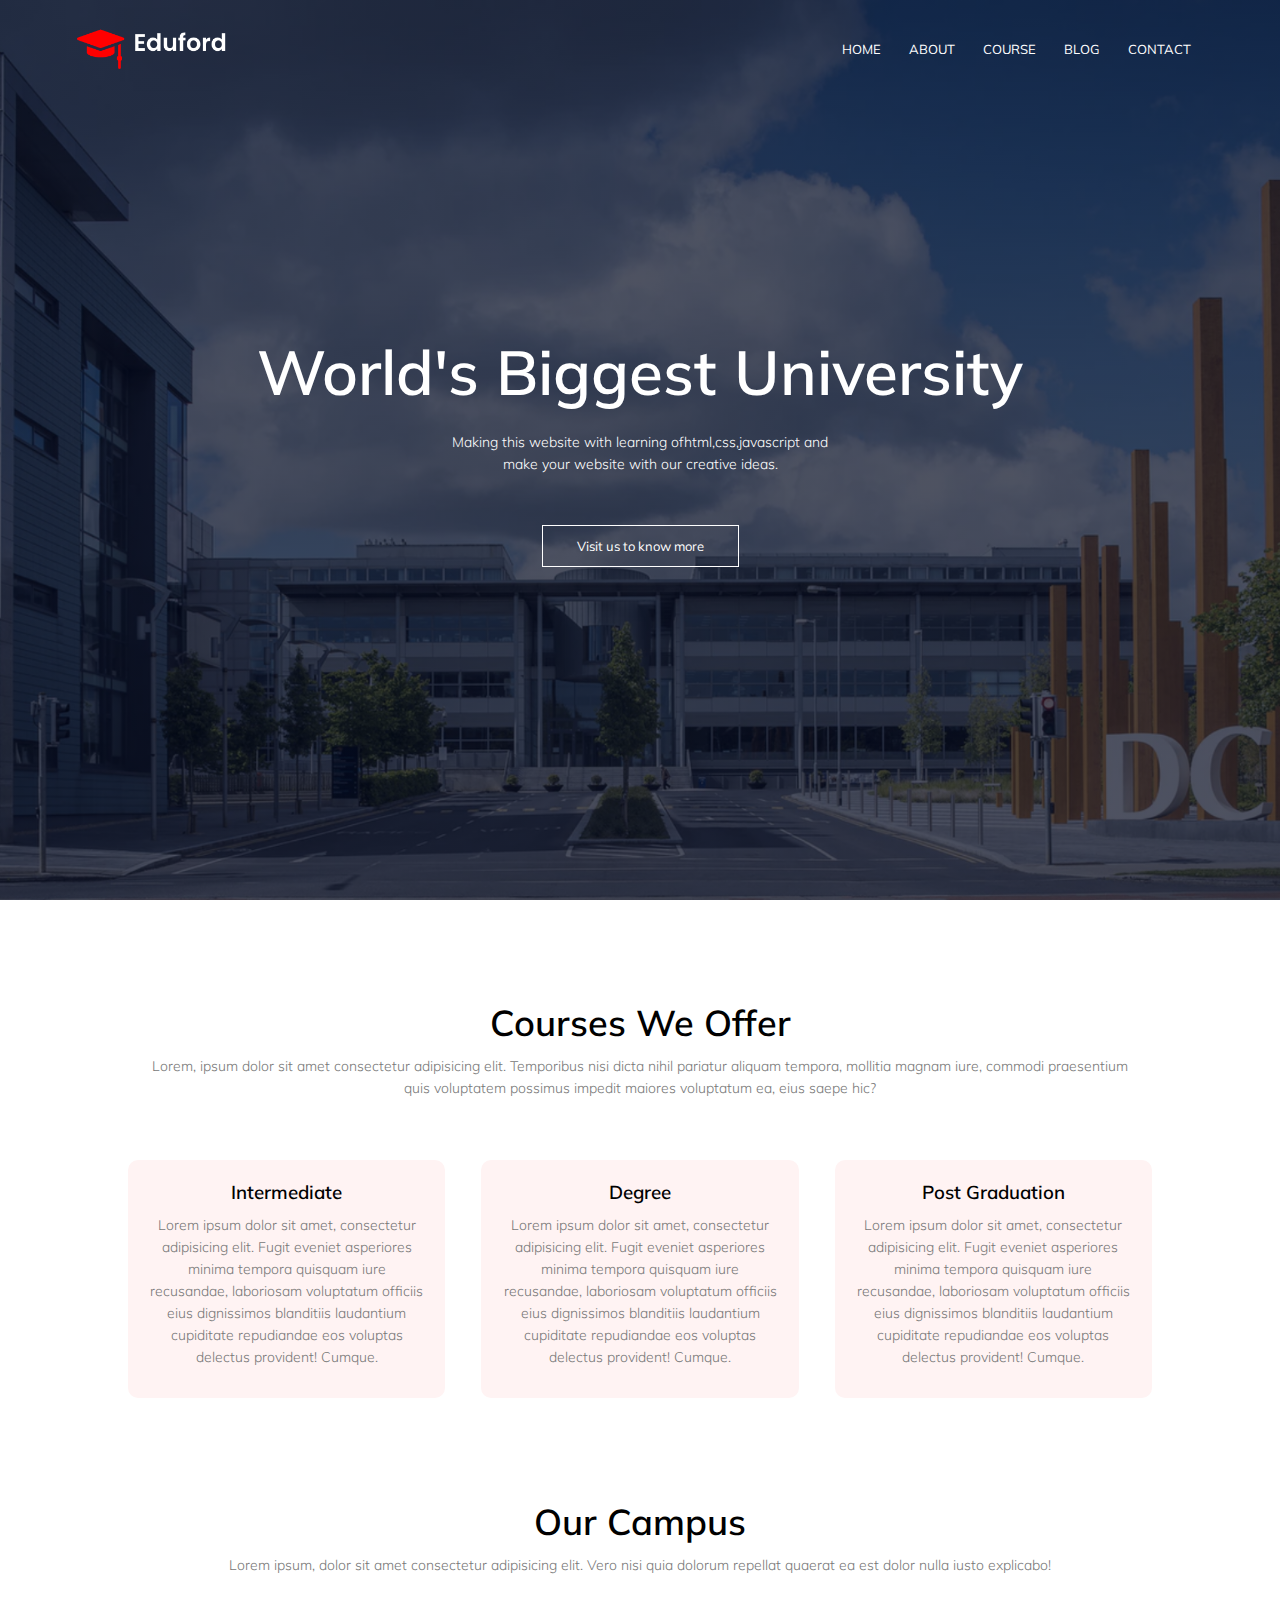
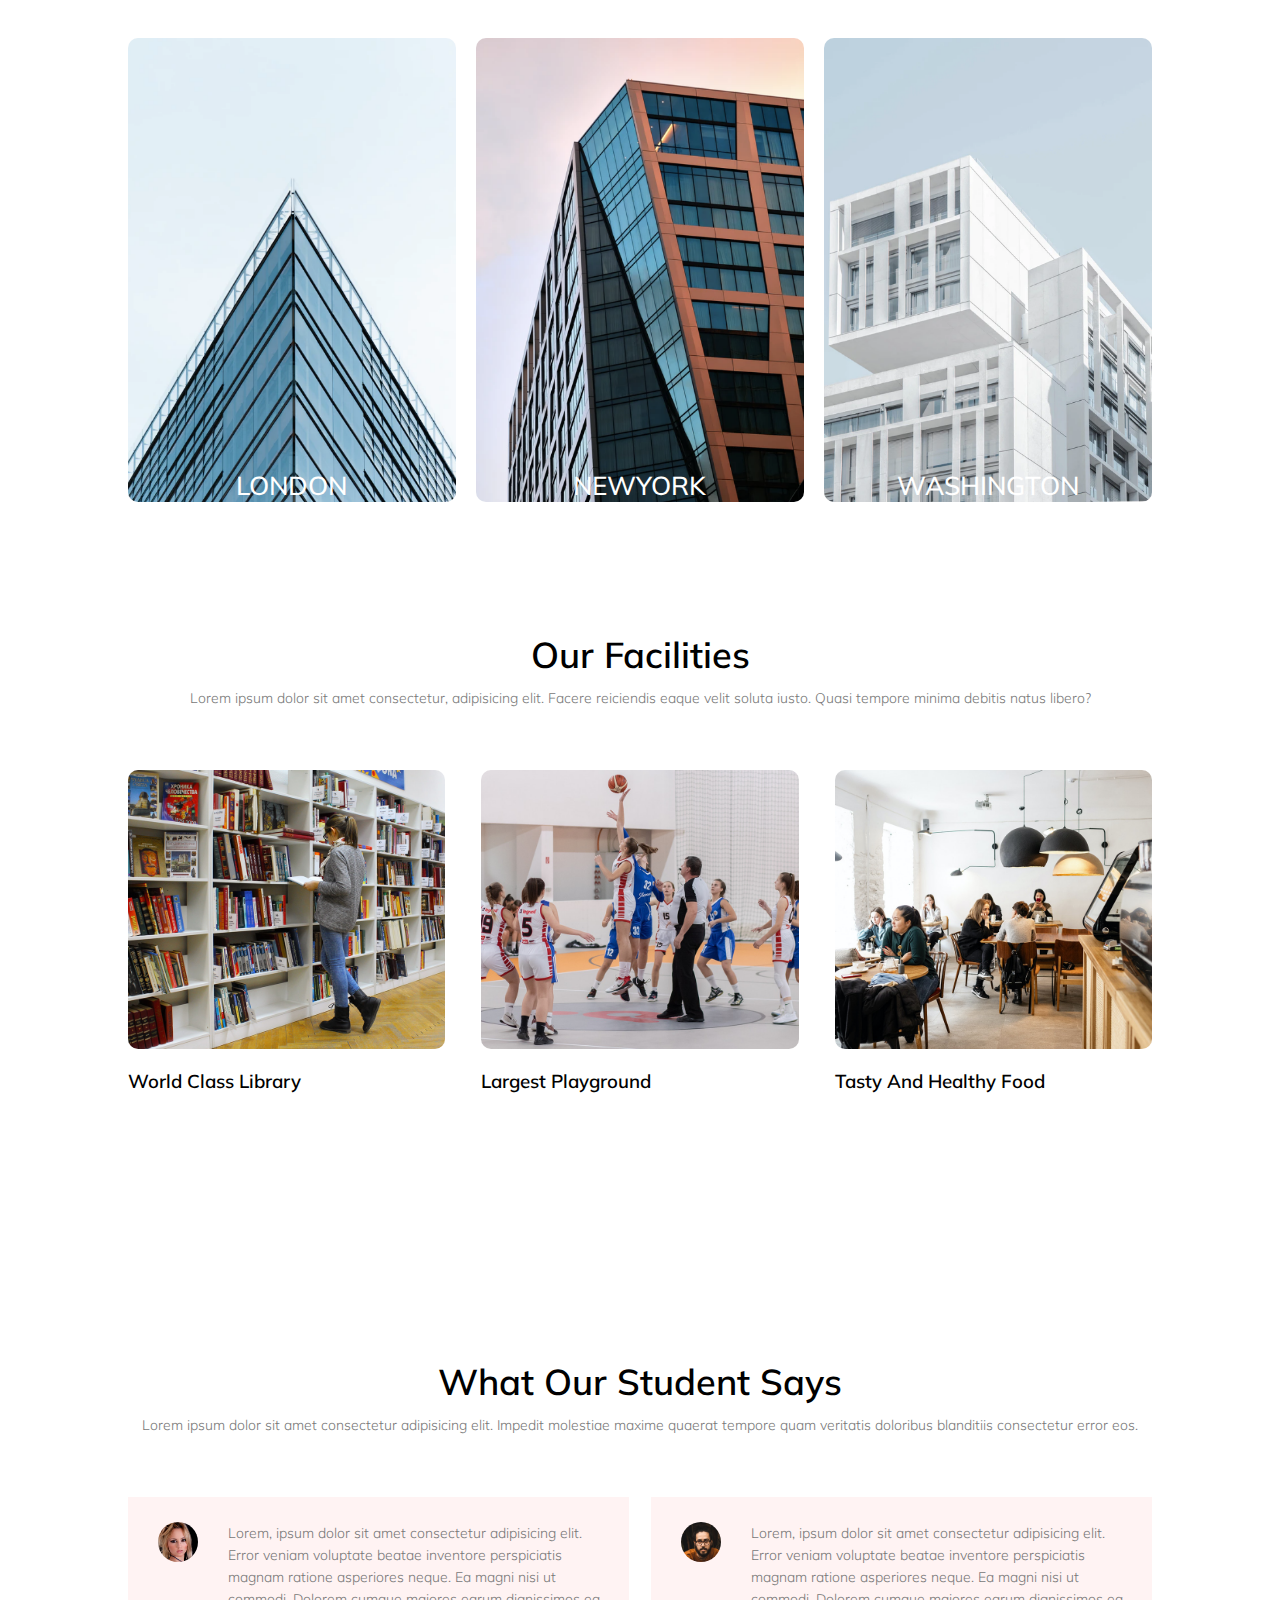
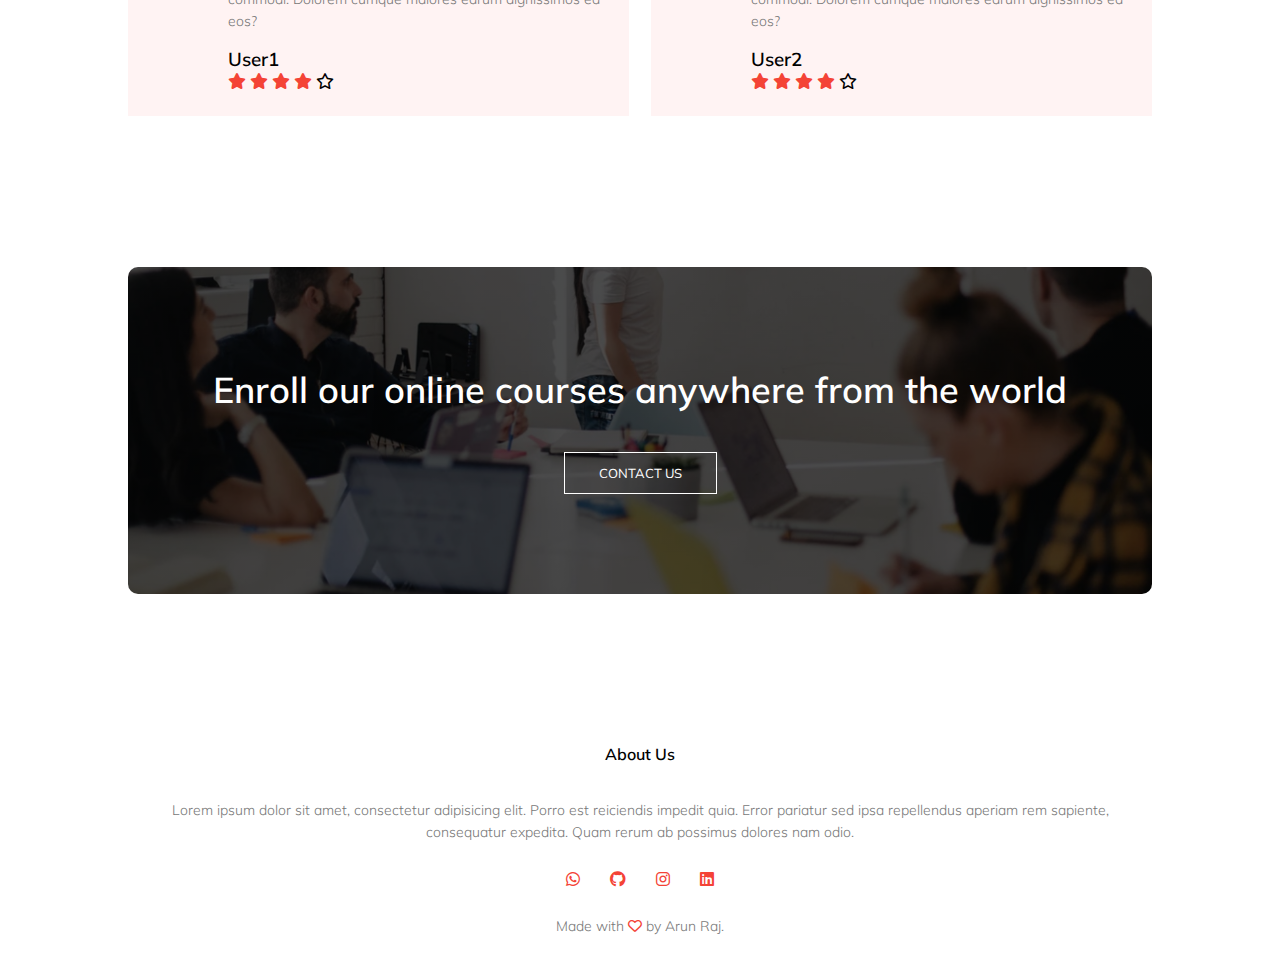
<file: index.html>
<!DOCTYPE html>

<head>
    <meta charset="UTF-8">
    <meta name="viewport" content="width=device-width, 
    initial-scale=1.0">
    <title>University Website</title>
    <link rel="stylesheet" href="style.css">

    <!-- font link -->
    <link rel="preconnect" href="https://fonts.googleapis.com">
    <link rel="preconnect" href="https://fonts.gstatic.com" crossorigin>
    <link href="https://fonts.googleapis.com/css2?family=Mulish:wght@400;600;700&display=swap" rel="stylesheet">

    <!-- link for cdn -->
    <link rel="stylesheet" href="https://cdnjs.cloudflare.com/ajax/libs/font-awesome/6.5.1/css/all.min.css">
</head>

<body>
    <section class="header">
        <nav>
            <a href="index.html"><img src="img/logo.png" alt=""></a>
            <div class="nav-links" id="navLinks">
                <i class="fa-solid fa-xmark fa" onclick="hideMenu()" style="color: #ffffff;"></i>
                <ul>
                    <li><a href="index.html">HOME</a></li>
                    <li><a href="about.html">ABOUT</a></li>
                    <li><a href="course.html">COURSE</a></li>
                    <li><a href="blog.html">BLOG</a></li>
                    <li><a href="contact.html">CONTACT</a></li>
                </ul>
            </div>
            <i class="fa-solid fa-bars fa" onclick="showMenu()" style="color: #ffffff;"></i>
        </nav>
        <div class="text-box">
            <h1>World's Biggest University</h1>
            <p>Making this website with learning ofhtml,css,javascript and
                <br>make your website with our creative ideas.
            </p>
            <a href="" class="hero-btn">Visit us to know more</a>
        </div>

    </section>

    <!-- course -->
    <section class="course">
        <h1>Courses We Offer</h1>
        <p>Lorem, ipsum dolor sit amet consectetur adipisicing elit. Temporibus nisi dicta nihil pariatur aliquam
            tempora, mollitia magnam iure, commodi praesentium quis voluptatem possimus impedit maiores voluptatum ea,
            eius saepe hic?</p>

        <div class="row">
            <div class="course-col">
                <h3>Intermediate</h3>
                <p>Lorem ipsum dolor sit amet, consectetur adipisicing elit. Fugit eveniet asperiores minima tempora
                    quisquam iure recusandae, laboriosam voluptatum officiis eius dignissimos blanditiis laudantium
                    cupiditate repudiandae eos voluptas delectus provident! Cumque.</p>
            </div>
            <div class="course-col">
                <h3>Degree</h3>
                <p>Lorem ipsum dolor sit amet, consectetur adipisicing elit. Fugit eveniet asperiores minima tempora
                    quisquam iure recusandae, laboriosam voluptatum officiis eius dignissimos blanditiis laudantium
                    cupiditate repudiandae eos voluptas delectus provident! Cumque.</p>
            </div>
            <div class="course-col">
                <h3>Post Graduation</h3>
                <p>Lorem ipsum dolor sit amet, consectetur adipisicing elit. Fugit eveniet asperiores minima tempora
                    quisquam iure recusandae, laboriosam voluptatum officiis eius dignissimos blanditiis laudantium
                    cupiditate repudiandae eos voluptas delectus provident! Cumque.</p>
            </div>
        </div>
    </section>

    <!-- campus -->
    <section class="campus">
        <h1>Our Campus</h1>
        <p>Lorem ipsum, dolor sit amet consectetur adipisicing elit. Vero nisi quia dolorum repellat quaerat ea est
            dolor nulla iusto explicabo!</p>
        <div class="row">
            <div class="campus-col">
                <img src="img/london.png" alt="">
                <div class="layer">
                    <h3>LONDON</h3>
                </div>
            </div>
            <div class="campus-col">
                <img src="img/newyork.png" alt="">
                <div class="layer">
                    <h3>NEWYORK</h3>
                </div>
            </div>
            <div class="campus-col">
                <img src="img/washington.png" alt="">
                <div class="layer">
                    <h3>WASHINGTON</h3>
                </div>
            </div>
        </div>
    </section>

    <!-- Facilities -->

    <section class="facilities">
        <h1>Our Facilities</h1>
        <p>Lorem ipsum dolor sit amet consectetur, adipisicing elit. Facere reiciendis eaque velit soluta iusto. Quasi
            tempore minima debitis natus libero?</p>

        <div class="row">
            <div class="facilities-col">
                <img src="img/library.png" alt="">
                <h3>World Class Library</h3>
            </div>
            <div class="facilities-col">
                <img src="img/basketball.png" alt="">
                <h3>Largest Playground</h3>
            </div>
            <div class="facilities-col">
                <img src="img/cafeteria.png" alt="">
                <h3>Tasty And Healthy Food</h3>
            </div>
        </div>
    </section>

    <!-- testimonials -->
    <section class="testimonial">
        <h1>What Our Student Says</h1>
        <p>Lorem ipsum dolor sit amet consectetur adipisicing elit. Impedit molestiae maxime quaerat tempore quam
            veritatis doloribus blanditiis consectetur error eos.</p>
        <div class="row">
            <div class="testimonial-col">
                <img src="img/user1.jpg" alt="">
                <div>
                    <p>Lorem, ipsum dolor sit amet consectetur adipisicing elit. Error veniam voluptate beatae inventore
                        perspiciatis magnam ratione asperiores neque. Ea magni nisi ut commodi. Dolorem cumque maiores
                        earum dignissimos ea eos?</p>

                    <h3>User1</h3>
                    <i class="fa fa-star"></i>
                    <i class="fa fa-star"></i>
                    <i class="fa fa-star"></i>
                    <i class="fa fa-star"></i>
                    <i class="fa-regular fa-star"></i>
                </div>
            </div>
            <div class="testimonial-col">
                <img src="img/user2.jpg" alt="">
                <div>
                    <p>Lorem, ipsum dolor sit amet consectetur adipisicing elit. Error veniam voluptate beatae inventore
                        perspiciatis magnam ratione asperiores neque. Ea magni nisi ut commodi. Dolorem cumque maiores
                        earum dignissimos ea eos?</p>

                    <h3>User2</h3>
                    <i class="fa fa-star"></i>
                    <i class="fa fa-star"></i>
                    <i class="fa fa-star"></i>
                    <i class="fa fa-star"></i>
                    <i class="fa-regular fa-star"></i>
                </div>
            </div>
        </div>
    </section>

    <!-- Call to action -->


    <section class="cta">
        <h1>Enroll our online courses anywhere from the world</h1>
        <a href="" class="hero-btn">CONTACT US</a>
    </section>

    <!-- Footer -->

    <section class="footer">
        <h4>About Us</h4>
        <p>Lorem ipsum dolor sit amet, consectetur adipisicing elit. Porro est reiciendis impedit quia. Error pariatur
            sed ipsa repellendus aperiam rem sapiente, <br>consequatur expedita. Quam rerum ab possimus dolores nam odio.
        </p>

        <div class="icons">
            <i class="fa fa-brands fa-whatsapp"></i>
            <i class="fa fa-brands fa-github"></i>
            <i class="fa fa-brands fa-instagram"></i>
            <i class="fa fa-brands fa-linkedin"></i>
        </div>
        <p>Made with <i class="fa-regular fa-heart"></i> by Arun Raj.</p>
    </section>


    <!-- Javascript for toggle button -->
    <script>

        var navLinks = document.getElementById("navLinks");

        function showMenu() {
            navLinks.style.right = "0";
        }
        function hideMenu() {
            navLinks.style.right = "-200px";
        }
    </script>
</body>

</html>
</file>
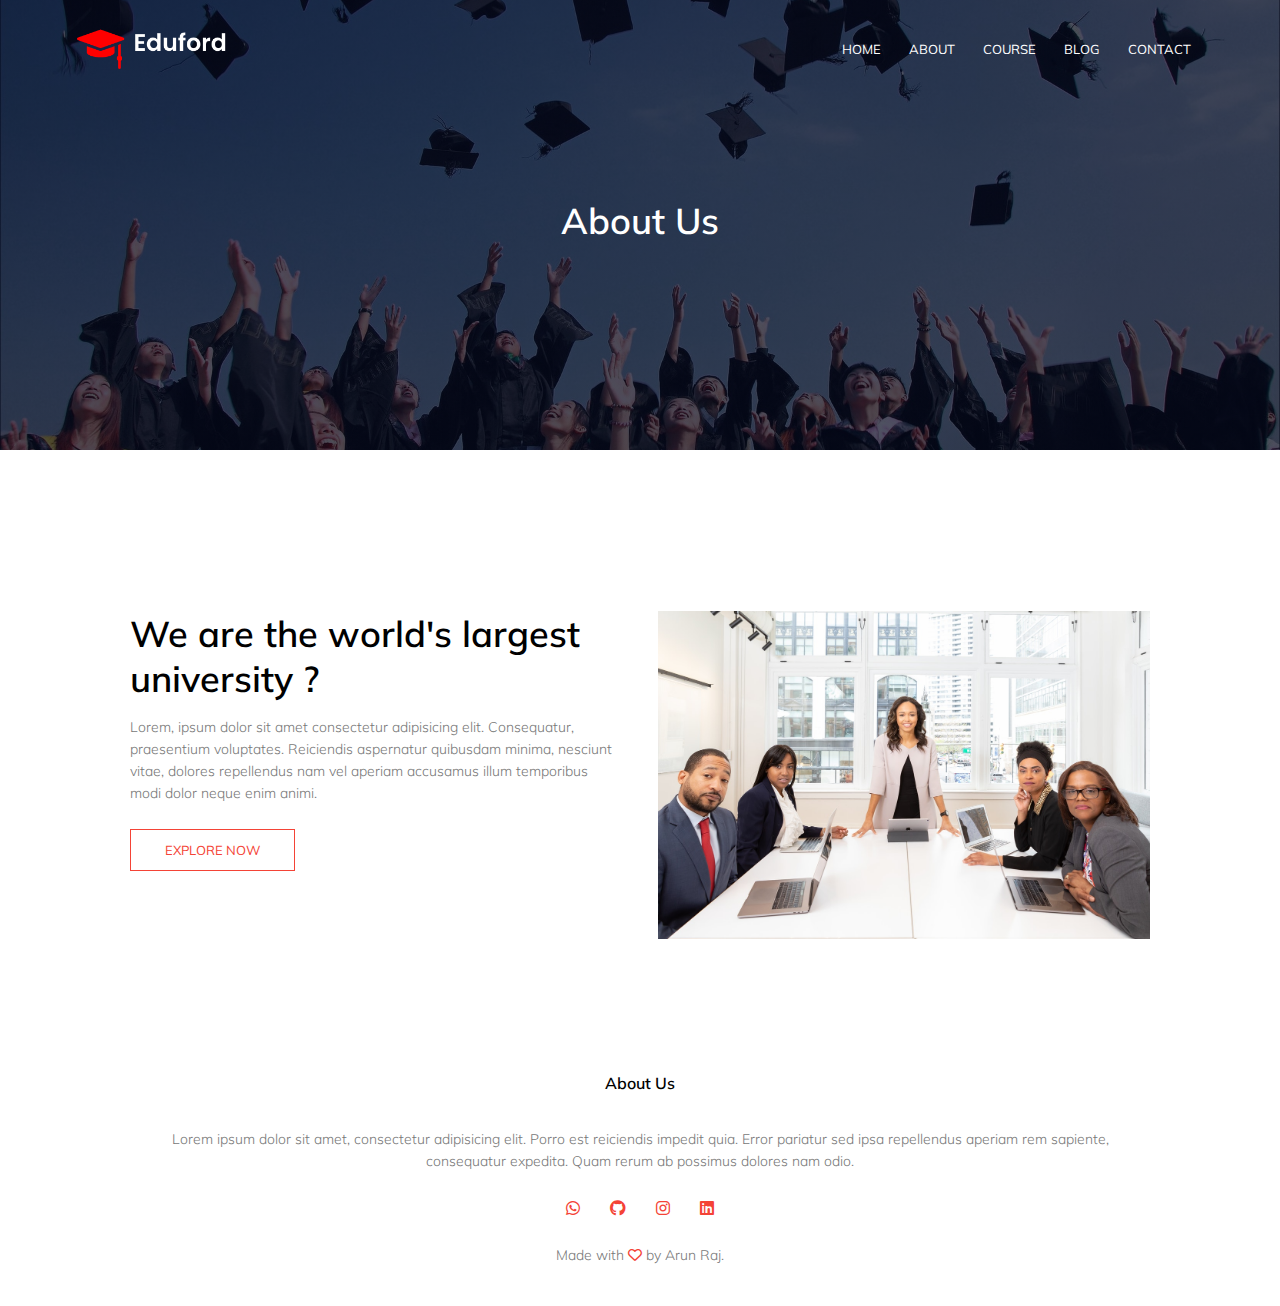
<file: about.html>
<!DOCTYPE html>

<head>
    <meta charset="UTF-8">
    <meta name="viewport" content="width=device-width, 
    initial-scale=1.0">
    <title>University Website</title>
    <link rel="stylesheet" href="style.css">

    <!-- font link -->
    <link rel="preconnect" href="https://fonts.googleapis.com">
    <link rel="preconnect" href="https://fonts.gstatic.com" crossorigin>
    <link href="https://fonts.googleapis.com/css2?family=Mulish:wght@400;600;700&display=swap" rel="stylesheet">

    <!-- link for cdn -->
    <link rel="stylesheet" href="https://cdnjs.cloudflare.com/ajax/libs/font-awesome/6.5.1/css/all.min.css">
</head>

<body>
    <section class="sub-header">
        <nav>
            <a href="index.html"><img src="img/logo.png" alt=""></a>
            <div class="nav-links" id="navLinks">
                <i class="fa-solid fa-xmark fa" onclick="hideMenu()" style="color: #ffffff;"></i>
                <ul>
                    <li><a href="index.html">HOME</a></li>
                    <li><a href="about.html">ABOUT</a></li>
                    <li><a href="course.html">COURSE</a></li>
                    <li><a href="blog.html">BLOG</a></li>
                    <li><a href="contact.html">CONTACT</a></li>
                </ul>
            </div>
            <i class="fa-solid fa-bars fa" onclick="showMenu()" style="color: #ffffff;"></i>
        </nav>
        <h1>About Us </h1>

    </section>


    <!-- about su content -->
    <section class="about-us">

        <div class="row">
            <div class="about-col">
                <h1>We are the world's largest university ?</h1>
                <p>Lorem, ipsum dolor sit amet consectetur adipisicing elit. Consequatur, praesentium voluptates.
                    Reiciendis aspernatur quibusdam minima, nesciunt vitae, dolores repellendus nam vel aperiam
                    accusamus illum temporibus modi dolor neque enim animi.                </p>
                <a href="" class="hero-btn red-btn">EXPLORE NOW</a>
            </div>
            <div class="about-col">
                <img src="img/about.jpg" alt="">
            </div>
        </div>
    </section>


    <section class="footer">
        <h4>About Us</h4>
        <p>Lorem ipsum dolor sit amet, consectetur adipisicing elit. Porro est reiciendis impedit quia. Error pariatur
            sed ipsa repellendus aperiam rem sapiente, <br>consequatur expedita. Quam rerum ab possimus dolores nam
            odio.
        </p>

        <div class="icons">
            <i class="fa fa-brands fa-whatsapp"></i>
            <i class="fa fa-brands fa-github"></i>
            <i class="fa fa-brands fa-instagram"></i>
            <i class="fa fa-brands fa-linkedin"></i>
        </div>
        <p>Made with <i class="fa-regular fa-heart"></i> by Arun Raj.</p>
    </section>


    <!-- Javascript for toggle button -->
    <script>

        var navLinks = document.getElementById("navLinks");

        function showMenu() {
            navLinks.style.right = "0";
        }
        function hideMenu() {
            navLinks.style.right = "-200px";
        }
    </script>
</body>

</html>
</file>
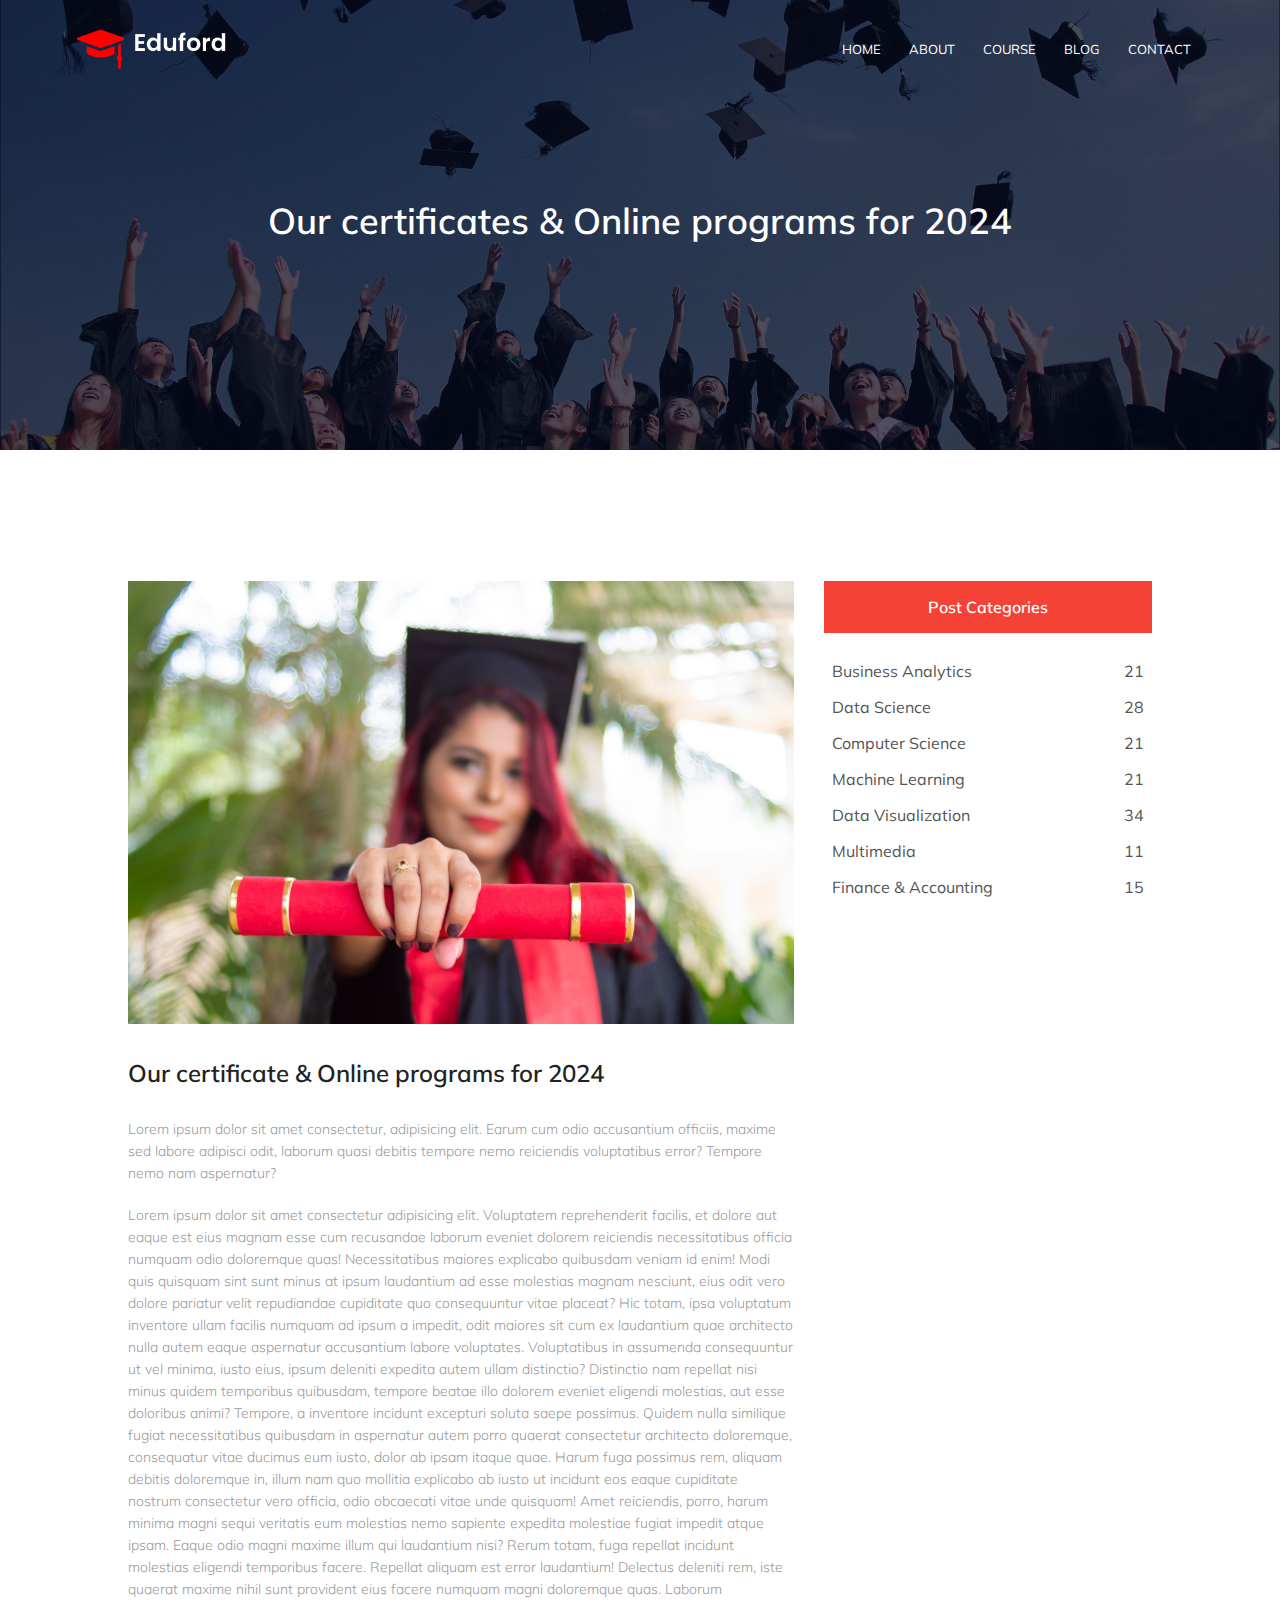
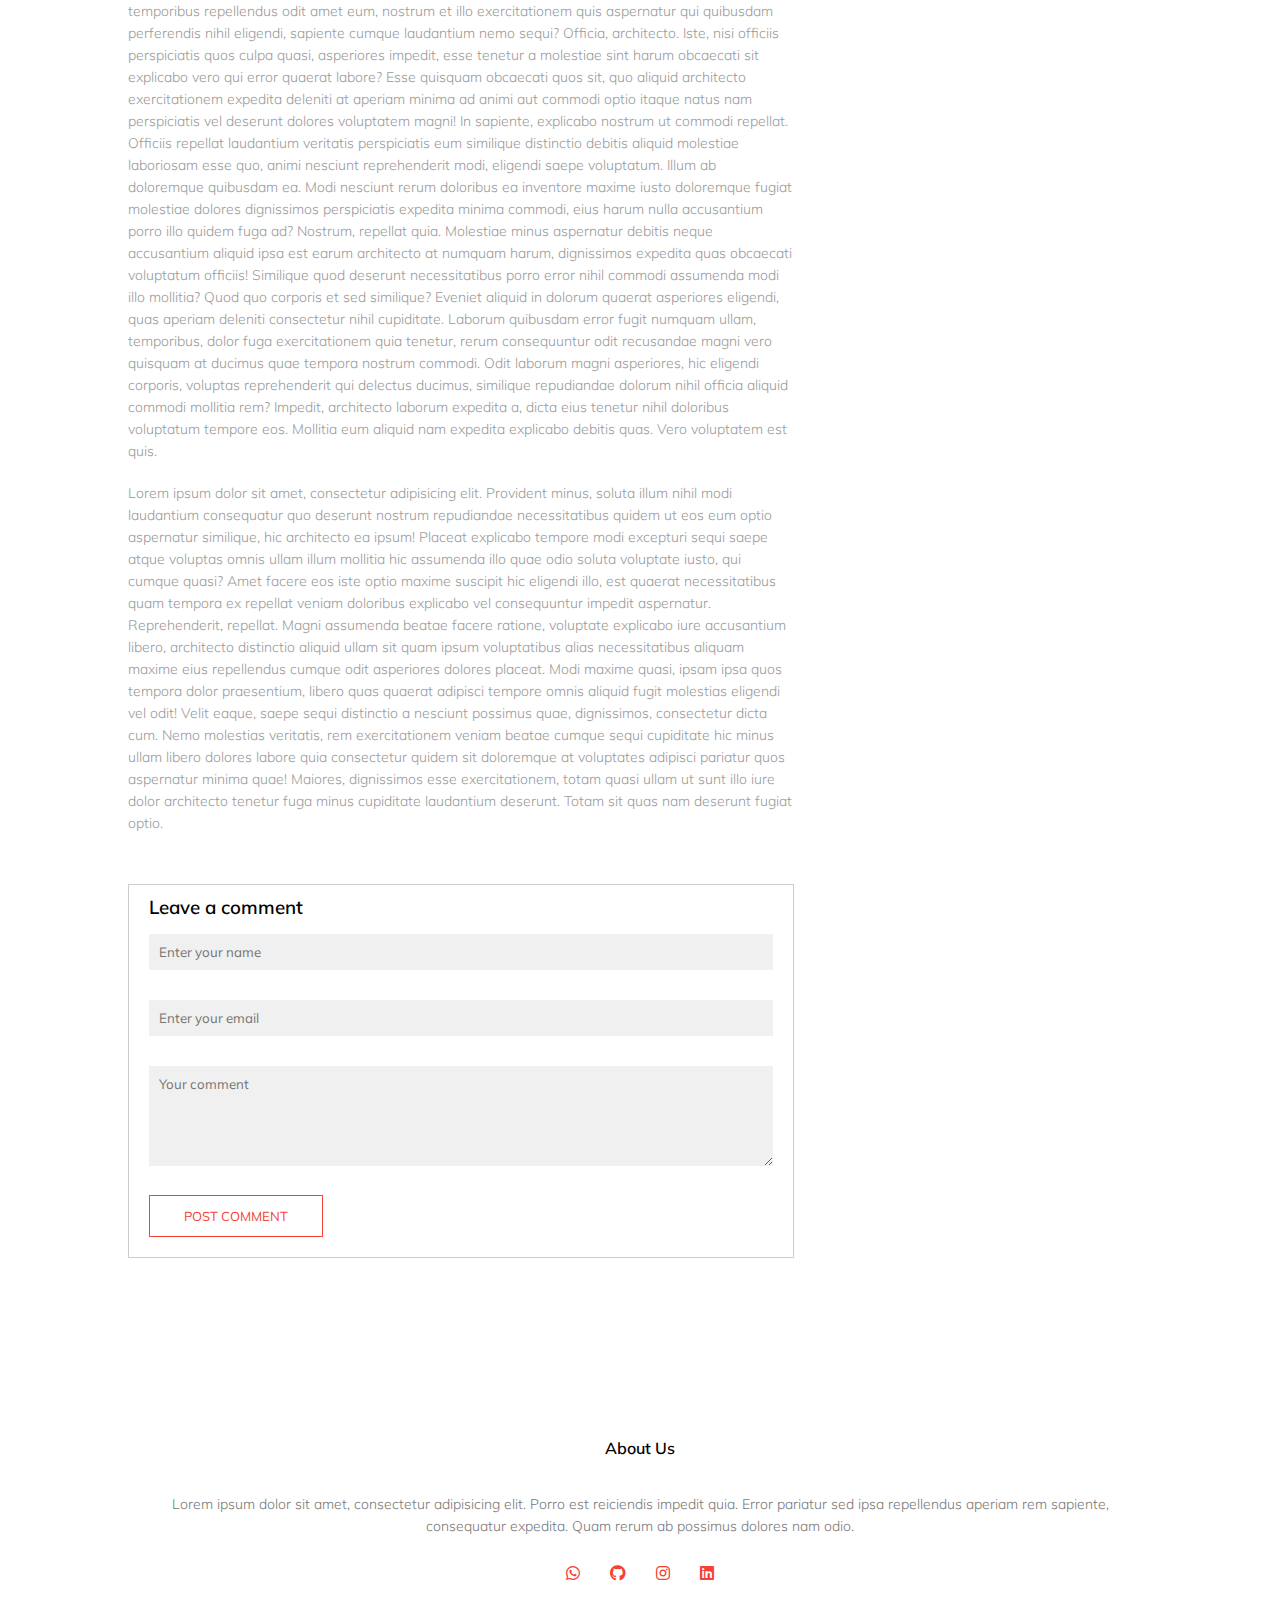
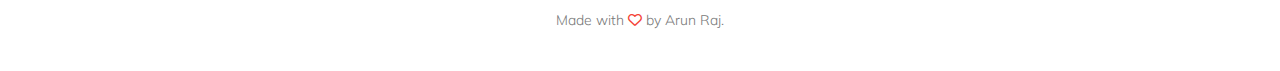
<file: blog.html>
<!DOCTYPE html>

<head>
    <meta charset="UTF-8">
    <meta name="viewport" content="width=device-width, 
    initial-scale=1.0">
    <title>University Website</title>
    <link rel="stylesheet" href="style.css">

    <!-- font link -->
    <link rel="preconnect" href="https://fonts.googleapis.com">
    <link rel="preconnect" href="https://fonts.gstatic.com" crossorigin>
    <link href="https://fonts.googleapis.com/css2?family=Mulish:wght@400;600;700&display=swap" rel="stylesheet">

    <!-- link for cdn -->
    <link rel="stylesheet" href="https://cdnjs.cloudflare.com/ajax/libs/font-awesome/6.5.1/css/all.min.css">
</head>

<body>
    <section class="sub-header">
        <nav>
            <a href="index.html"><img src="img/logo.png" alt=""></a>
            <div class="nav-links" id="navLinks">
                <i class="fa-solid fa-xmark fa" onclick="hideMenu()" style="color: #ffffff;"></i>
                <ul>
                    <li><a href="index.html">HOME</a></li>
                    <li><a href="about.html">ABOUT</a></li>
                    <li><a href="course.html">COURSE</a></li>
                    <li><a href="blog.html">BLOG</a></li>
                    <li><a href="contact.html">CONTACT</a></li>
                </ul>
            </div>
            <i class="fa-solid fa-bars fa" onclick="showMenu()" style="color: #ffffff;"></i>
        </nav>
        <h1>Our certificates & Online programs for 2024</h1>

    </section>

    <!-- blog page content -->
    <section class="blog-content">
        <div class="row">
            <div class="blog-left">
                <img src="img/certificate.jpg" alt="">
                <h2>Our certificate & Online programs for 2024</h2>
                <p>Lorem ipsum dolor sit amet consectetur, adipisicing elit. Earum cum odio accusantium officiis, maxime
                    sed
                    labore adipisci odit, laborum quasi debitis tempore nemo reiciendis voluptatibus error? Tempore nemo
                    nam
                    aspernatur?</p>
                <br>
                <p>Lorem ipsum dolor sit amet consectetur adipisicing elit. Voluptatem reprehenderit facilis, et dolore
                    aut
                    eaque est eius magnam esse cum recusandae laborum eveniet dolorem reiciendis necessitatibus officia
                    numquam
                    odio doloremque quas! Necessitatibus maiores explicabo quibusdam veniam id enim! Modi quis quisquam
                    sint
                    sunt minus at ipsum laudantium ad esse molestias magnam nesciunt, eius odit vero dolore pariatur
                    velit
                    repudiandae cupiditate quo consequuntur vitae placeat? Hic totam, ipsa voluptatum inventore ullam
                    facilis
                    numquam ad ipsum a impedit, odit maiores sit cum ex laudantium quae architecto nulla autem eaque
                    aspernatur
                    accusantium labore voluptates. Voluptatibus in assumenda consequuntur ut vel minima, iusto eius,
                    ipsum
                    deleniti expedita autem ullam distinctio? Distinctio nam repellat nisi minus quidem temporibus
                    quibusdam,
                    tempore beatae illo dolorem eveniet eligendi molestias, aut esse doloribus animi? Tempore, a
                    inventore
                    incidunt excepturi soluta saepe possimus. Quidem nulla similique fugiat necessitatibus quibusdam in
                    aspernatur autem porro quaerat consectetur architecto doloremque, consequatur vitae ducimus eum
                    iusto, dolor
                    ab ipsam itaque quae. Harum fuga possimus rem, aliquam debitis doloremque in, illum nam quo mollitia
                    explicabo ab iusto ut incidunt eos eaque cupiditate nostrum consectetur vero officia, odio obcaecati
                    vitae
                    unde quisquam! Amet reiciendis, porro, harum minima magni sequi veritatis eum molestias nemo
                    sapiente
                    expedita molestiae fugiat impedit atque ipsam. Eaque odio magni maxime illum qui laudantium nisi?
                    Rerum
                    totam, fuga repellat incidunt molestias eligendi temporibus facere. Repellat aliquam est error
                    laudantium!
                    Delectus deleniti rem, iste quaerat maxime nihil sunt provident eius facere numquam magni doloremque
                    quas.
                    Laborum temporibus repellendus odit amet eum, nostrum et illo exercitationem quis aspernatur qui
                    quibusdam
                    perferendis nihil eligendi, sapiente cumque laudantium nemo sequi? Officia, architecto. Iste, nisi
                    officiis
                    perspiciatis quos culpa quasi, asperiores impedit, esse tenetur a molestiae sint harum obcaecati sit
                    explicabo vero qui error quaerat labore? Esse quisquam obcaecati quos sit, quo aliquid architecto
                    exercitationem expedita deleniti at aperiam minima ad animi aut commodi optio itaque natus nam
                    perspiciatis
                    vel deserunt dolores voluptatem magni! In sapiente, explicabo nostrum ut commodi repellat. Officiis
                    repellat
                    laudantium veritatis perspiciatis eum similique distinctio debitis aliquid molestiae laboriosam esse
                    quo,
                    animi nesciunt reprehenderit modi, eligendi saepe voluptatum. Illum ab doloremque quibusdam ea. Modi
                    nesciunt rerum doloribus ea inventore maxime iusto doloremque fugiat molestiae dolores dignissimos
                    perspiciatis expedita minima commodi, eius harum nulla accusantium porro illo quidem fuga ad?
                    Nostrum,
                    repellat quia. Molestiae minus aspernatur debitis neque accusantium aliquid ipsa est earum
                    architecto at
                    numquam harum, dignissimos expedita quas obcaecati voluptatum officiis! Similique quod deserunt
                    necessitatibus porro error nihil commodi assumenda modi illo mollitia? Quod quo corporis et sed
                    similique?
                    Eveniet aliquid in dolorum quaerat asperiores eligendi, quas aperiam deleniti consectetur nihil
                    cupiditate.
                    Laborum quibusdam error fugit numquam ullam, temporibus, dolor fuga exercitationem quia tenetur,
                    rerum
                    consequuntur odit recusandae magni vero quisquam at ducimus quae tempora nostrum commodi. Odit
                    laborum magni
                    asperiores, hic eligendi corporis, voluptas reprehenderit qui delectus ducimus, similique
                    repudiandae
                    dolorum nihil officia aliquid commodi mollitia rem? Impedit, architecto laborum expedita a, dicta
                    eius
                    tenetur nihil doloribus voluptatum tempore eos. Mollitia eum aliquid nam expedita explicabo debitis
                    quas.
                    Vero voluptatem est quis.</p><br>
                <p>Lorem ipsum dolor sit amet, consectetur adipisicing elit. Provident minus, soluta illum nihil modi
                    laudantium
                    consequatur quo deserunt nostrum repudiandae necessitatibus quidem ut eos eum optio aspernatur
                    similique,
                    hic architecto ea ipsum! Placeat explicabo tempore modi excepturi sequi saepe atque voluptas omnis
                    ullam
                    illum mollitia hic assumenda illo quae odio soluta voluptate iusto, qui cumque quasi? Amet facere
                    eos iste
                    optio maxime suscipit hic eligendi illo, est quaerat necessitatibus quam tempora ex repellat veniam
                    doloribus explicabo vel consequuntur impedit aspernatur. Reprehenderit, repellat. Magni assumenda
                    beatae
                    facere ratione, voluptate explicabo iure accusantium libero, architecto distinctio aliquid ullam sit
                    quam
                    ipsum voluptatibus alias necessitatibus aliquam maxime eius repellendus cumque odit asperiores
                    dolores
                    placeat. Modi maxime quasi, ipsam ipsa quos tempora dolor praesentium, libero quas quaerat adipisci
                    tempore
                    omnis aliquid fugit molestias eligendi vel odit! Velit eaque, saepe sequi distinctio a nesciunt
                    possimus
                    quae, dignissimos, consectetur dicta cum. Nemo molestias veritatis, rem exercitationem veniam beatae
                    cumque
                    sequi cupiditate hic minus ullam libero dolores labore quia consectetur quidem sit doloremque at
                    voluptates
                    adipisci pariatur quos aspernatur minima quae! Maiores, dignissimos esse exercitationem, totam quasi
                    ullam
                    ut sunt illo iure dolor architecto tenetur fuga minus cupiditate laudantium deserunt. Totam sit quas
                    nam
                    deserunt fugiat optio.
                </p>




                <div class="comment-box">
                    <h3>Leave a comment</h3>

                    <form action="" class="comment-form">
                        <input type="text" placeholder="Enter your name">
                        <input type="email" placeholder="Enter your email">

                        <textarea rows="5" placeholder="Your comment"></textarea>
                        <button type="submit" class="hero-btn red-btn">POST COMMENT</button>
                    </form>
                </div>
            </div>
            <div class="blog-right">
                <h3>Post Categories</h3>
                <div>
                    <span>Business Analytics</span>
                    <span>21</span>
                </div>

                <div>
                    <span>Data Science</span>
                    <span>28</span>
                </div>

                <div>
                    <span>Computer Science</span>
                    <span>21</span>
                </div>

                <div>
                    <span>Machine Learning</span>
                    <span>21</span>
                </div>

                <div>
                    <span>Data Visualization</span>
                    <span>34</span>
                </div>
                <div>
                    <span>Multimedia</span>
                    <span>11</span>
                </div>
              
                <div>
                    <span>Finance & Accounting</span>
                    <span>15</span>
                </div>
            </div>
        </div>
    </section>


    <!-- footer -->
    <section class="footer">
        <h4>About Us</h4>
        <p>Lorem ipsum dolor sit amet, consectetur adipisicing elit. Porro est reiciendis impedit quia. Error pariatur
            sed ipsa repellendus aperiam rem sapiente, <br>consequatur expedita. Quam rerum ab possimus dolores nam
            odio.
        </p>

        <div class="icons">
            <i class="fa fa-brands fa-whatsapp"></i>
            <i class="fa fa-brands fa-github"></i>
            <i class="fa fa-brands fa-instagram"></i>
            <i class="fa fa-brands fa-linkedin"></i>
        </div>
        <p>Made with <i class="fa-regular fa-heart"></i> by Arun Raj.</p>
    </section>


    <!-- Javascript for toggle button -->
    <script>

        var navLinks = document.getElementById("navLinks");

        function showMenu() {
            navLinks.style.right = "0";
        }
        function hideMenu() {
            navLinks.style.right = "-200px";
        }
        
    </script>
</body>

</html>
</file>
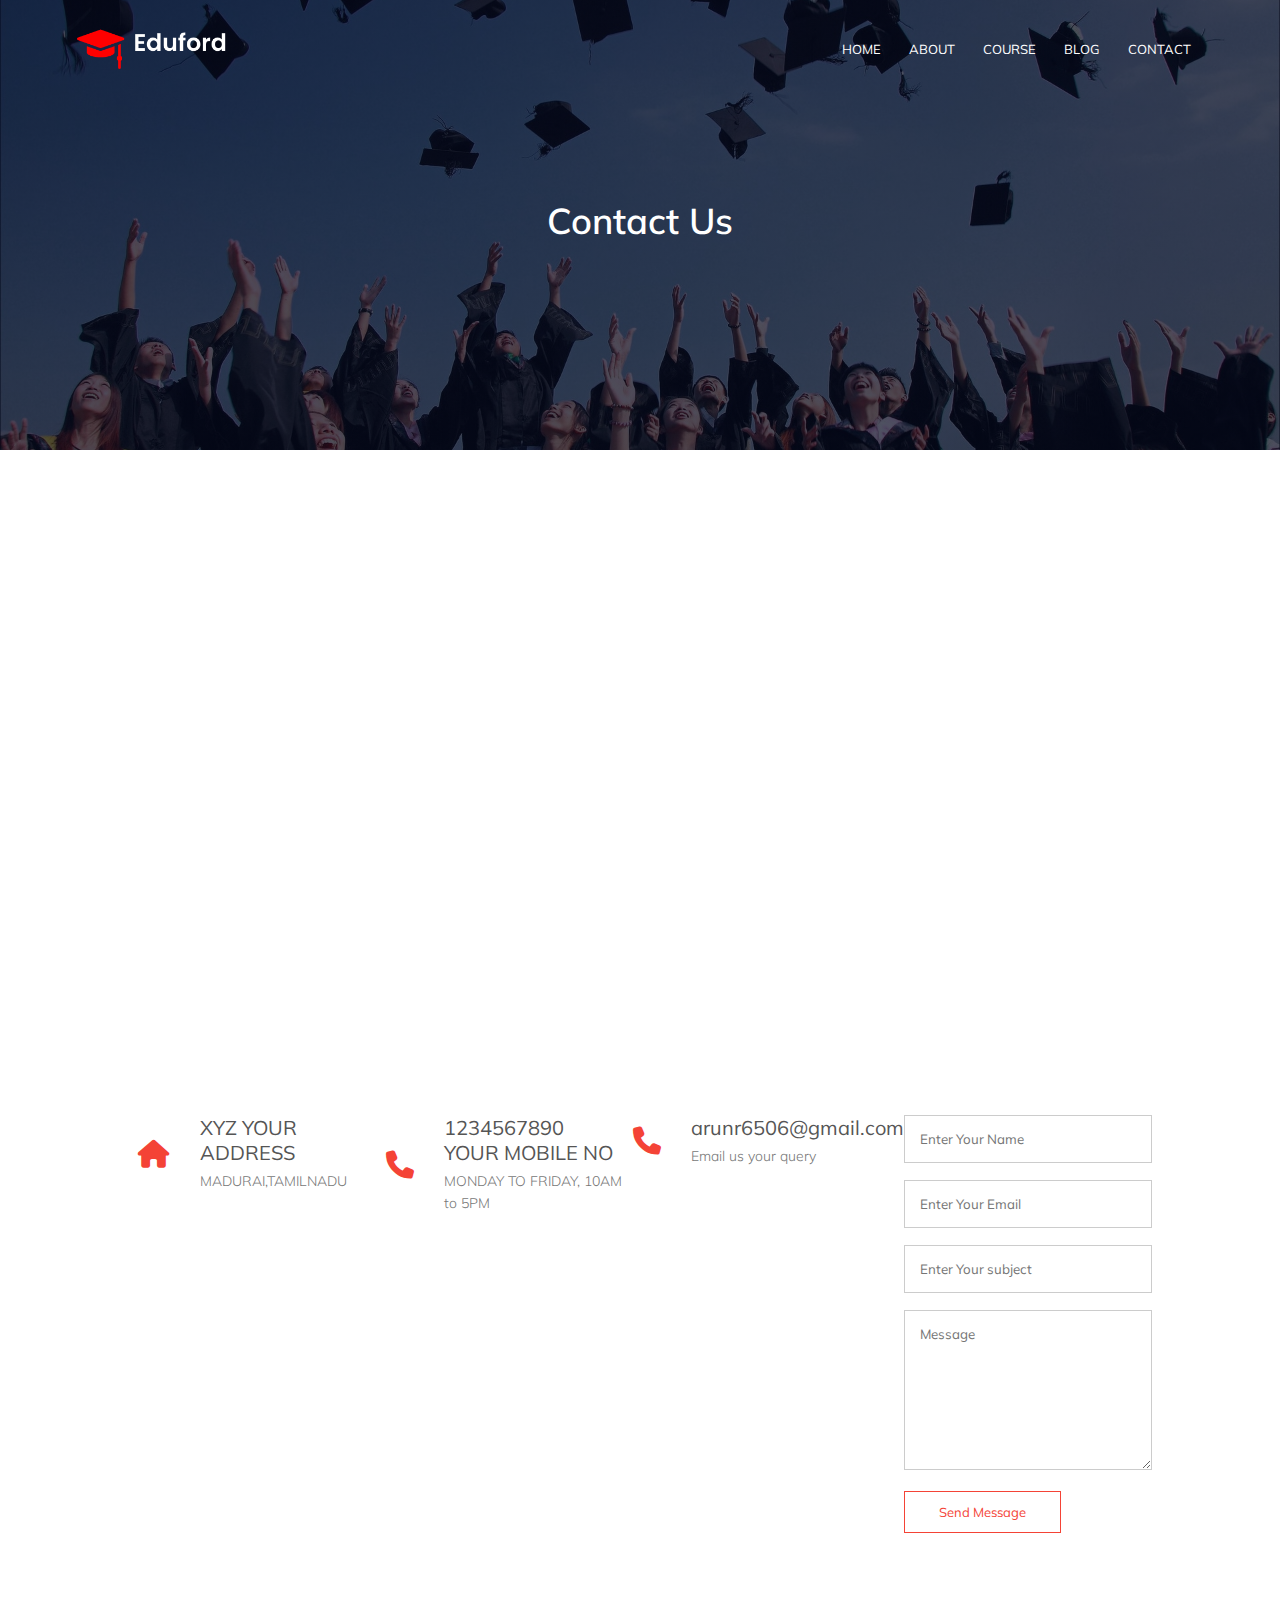
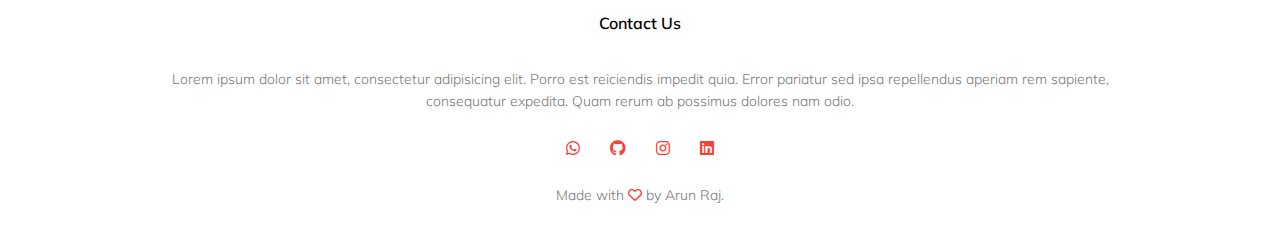
<file: contact.html>
<!DOCTYPE html>

<head>
    <meta charset="UTF-8">
    <meta name="viewport" content="width=device-width, 
    initial-scale=1.0">
    <title>University Website</title>
    <link rel="stylesheet" href="style.css">

    <!-- font link -->
    <link rel="preconnect" href="https://fonts.googleapis.com">
    <link rel="preconnect" href="https://fonts.gstatic.com" crossorigin>
    <link href="https://fonts.googleapis.com/css2?family=Mulish:wght@400;600;700&display=swap" rel="stylesheet">

    <!-- link for cdn -->
    <link rel="stylesheet" href="https://cdnjs.cloudflare.com/ajax/libs/font-awesome/6.5.1/css/all.min.css">
</head>

<body>
    <section class="sub-header">
        <nav>
            <a href="index.html"><img src="img/logo.png" alt=""></a>
            <div class="nav-links" id="navLinks">
                <i class="fa-solid fa-xmark fa" onclick="hideMenu()" style="color: #ffffff;"></i>
                <ul>
                    <li><a href="index.html">HOME</a></li>
                    <li><a href="about.html">ABOUT</a></li>
                    <li><a href="course.html">COURSE</a></li>
                    <li><a href="blog.html">BLOG</a></li>
                    <li><a href="contact.html">CONTACT</a></li>
                </ul>
            </div>
            <i class="fa-solid fa-bars fa" onclick="showMenu()" style="color: #ffffff;"></i>
        </nav>
        <h1>Contact Us</h1>

    </section>


    <!-- contact us content -->
    <section class="location">

        <iframe
            src="https://www.google.com/maps/embed?pb=!1m18!1m12!1m3!1d62385.75454491415!2d79.02805282995313!3d12.240853730753738!2m3!1f0!2f0!3f0!3m2!1i1024!2i768!4f13.1!3m3!1m2!1s0x3bacc0852cd3d6cd%3A0x74002b16e5bac856!2sTiruvannamalai%2C%20Tamil%20Nadu!5e0!3m2!1sen!2sin!4v1701776676603!5m2!1sen!2sin"
            width="600" height="450" style="border:0;" allowfullscreen="" loading="lazy"
            referrerpolicy="no-referrer-when-downgrade"></iframe>


    </section>

    <section class="contact-us">
        <div class="row">
            <div class="contact-col">
                <div>
                    <i class="fa-solid fa-house fa"></i>
                    <span>
                        <h5>XYZ YOUR ADDRESS</h5>
                        <p>MADURAI,TAMILNADU</p>
                    </span>
                </div>
            </div>
            <div class="contact-col">
                <div>
                    <i class="fa-solid fa-phone fa"></i>
                    <span>
                        <h5>1234567890 YOUR MOBILE NO</h5>
                        <p>MONDAY TO FRIDAY, 10AM to 5PM</p>
                    </span>
                </div>
            </div>
            <div class="contact-col">
                <div>
                    <i class="fa-solid fa-phone fa"></i>
                    <span>
                        <h5>arunr6506@gmail.com</h5>
                        <p>Email us your query</p>
                    </span>
                </div>
            </div>
            <div class="contact-col">
                <form action="" method="post">
                    <input type="text" name="name" placeholder="Enter Your Name" required>
                    <input type="email" name="email" placeholder="Enter Your Email" required>
                    <input type="text" name="subject" placeholder="Enter Your subject" required>
                    <textarea rows="8"  name="message" placeholder="Message" required></textarea>
                    <button type="submit" class="hero-btn red-btn">Send Message</button>
                </form>
            </div>
        </div>
        
    </section>


    <section class="footer">
        <h4>Contact Us</h4>
        <p>Lorem ipsum dolor sit amet, consectetur adipisicing elit. Porro est reiciendis impedit quia. Error pariatur
            sed ipsa repellendus aperiam rem sapiente, <br>consequatur expedita. Quam rerum ab possimus dolores nam
            odio.
        </p>

        <div class="icons">
            <i class="fa fa-brands fa-whatsapp"></i>
            <i class="fa fa-brands fa-github"></i>
            <i class="fa fa-brands fa-instagram"></i>
            <i class="fa fa-brands fa-linkedin"></i>
        </div>
        <p>Made with <i class="fa-regular fa-heart"></i> by Arun Raj.</p>
    </section>


    <!-- Javascript for toggle button -->
    <script>

        var navLinks = document.getElementById("navLinks");

        function showMenu() {
            navLinks.style.right = "0";
        }
        function hideMenu() {
            navLinks.style.right = "-200px";
        }
    </script>
</body>

</html>
</file>
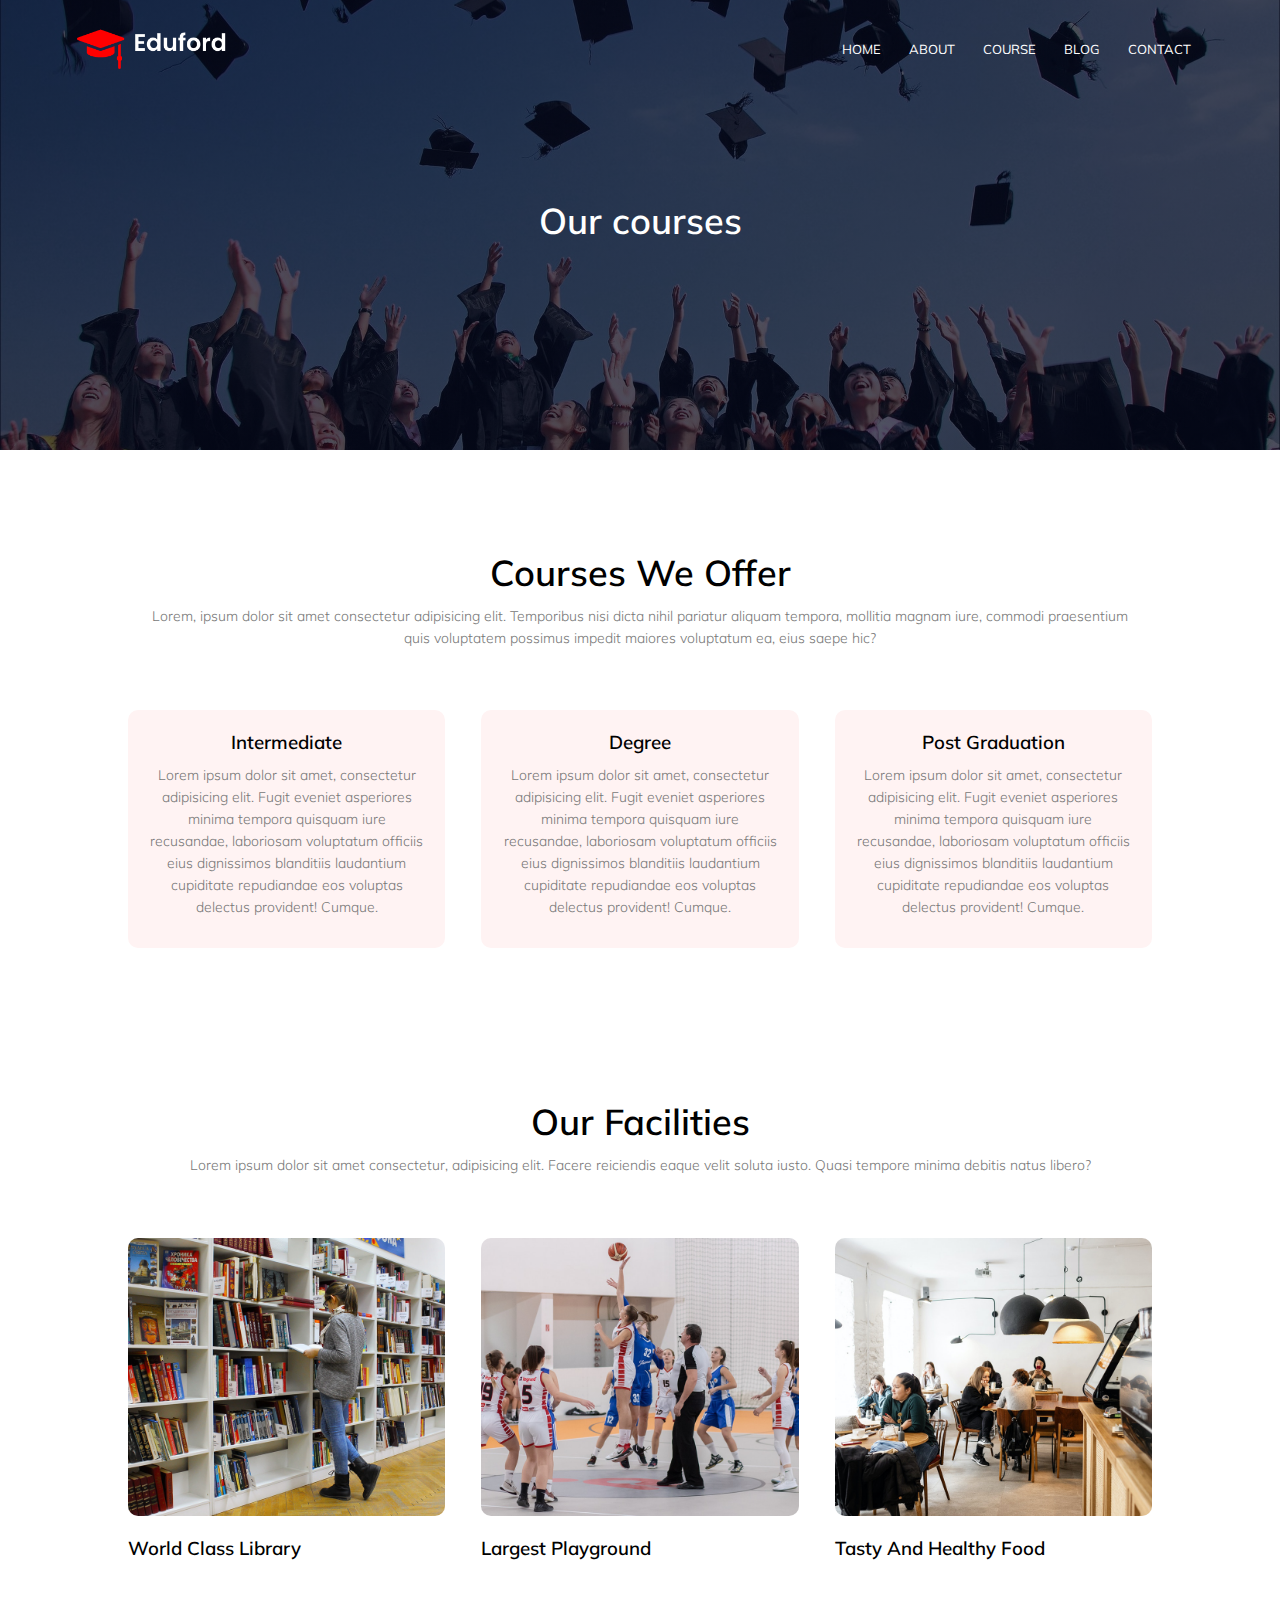
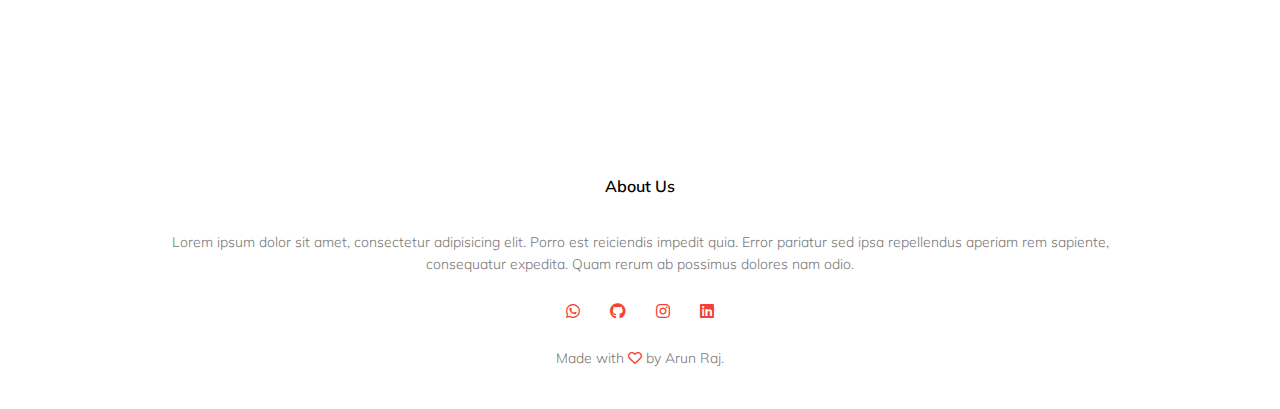
<file: course.html>
<!DOCTYPE html>

<head>
    <meta charset="UTF-8">
    <meta name="viewport" content="width=device-width, 
    initial-scale=1.0">
    <title>University Website</title>
    <link rel="stylesheet" href="style.css">

    <!-- font link -->
    <link rel="preconnect" href="https://fonts.googleapis.com">
    <link rel="preconnect" href="https://fonts.gstatic.com" crossorigin>
    <link href="https://fonts.googleapis.com/css2?family=Mulish:wght@400;600;700&display=swap" rel="stylesheet">

    <!-- link for cdn -->
    <link rel="stylesheet" href="https://cdnjs.cloudflare.com/ajax/libs/font-awesome/6.5.1/css/all.min.css">
</head>

<body>
    <section class="sub-header">
        <nav>
            <a href="index.html"><img src="img/logo.png" alt=""></a>
            <div class="nav-links" id="navLinks">
                <i class="fa-solid fa-xmark fa" onclick="hideMenu()" style="color: #ffffff;"></i>
                <ul>
                    <li><a href="index.html">HOME</a></li>
                    <li><a href="about.html">ABOUT</a></li>
                    <li><a href="course.html">COURSE</a></li>
                    <li><a href="blog.html">BLOG</a></li>
                    <li><a href="contact.html">CONTACT</a></li>
                </ul>
            </div>
            <i class="fa-solid fa-bars fa" onclick="showMenu()" style="color: #ffffff;"></i>
        </nav>
        <h1>Our courses</h1>

    </section>


    <!-- courses -->
    <section class="course">
        <h1>Courses We Offer</h1>
        <p>Lorem, ipsum dolor sit amet consectetur adipisicing elit. Temporibus nisi dicta nihil pariatur aliquam
            tempora, mollitia magnam iure, commodi praesentium quis voluptatem possimus impedit maiores voluptatum ea,
            eius saepe hic?</p>

        <div class="row">
            <div class="course-col">
                <h3>Intermediate</h3>
                <p>Lorem ipsum dolor sit amet, consectetur adipisicing elit. Fugit eveniet asperiores minima tempora
                    quisquam iure recusandae, laboriosam voluptatum officiis eius dignissimos blanditiis laudantium
                    cupiditate repudiandae eos voluptas delectus provident! Cumque.</p>
            </div>
            <div class="course-col">
                <h3>Degree</h3>
                <p>Lorem ipsum dolor sit amet, consectetur adipisicing elit. Fugit eveniet asperiores minima tempora
                    quisquam iure recusandae, laboriosam voluptatum officiis eius dignissimos blanditiis laudantium
                    cupiditate repudiandae eos voluptas delectus provident! Cumque.</p>
            </div>
            <div class="course-col">
                <h3>Post Graduation</h3>
                <p>Lorem ipsum dolor sit amet, consectetur adipisicing elit. Fugit eveniet asperiores minima tempora
                    quisquam iure recusandae, laboriosam voluptatum officiis eius dignissimos blanditiis laudantium
                    cupiditate repudiandae eos voluptas delectus provident! Cumque.</p>
            </div>
        </div>
    </section>

    <!-- facilities -->
    <section class="facilities">
        <h1>Our Facilities</h1>
        <p>Lorem ipsum dolor sit amet consectetur, adipisicing elit. Facere reiciendis eaque velit soluta iusto. Quasi
            tempore minima debitis natus libero?</p>

        <div class="row">
            <div class="facilities-col">
                <img src="img/library.png" alt="">
                <h3>World Class Library</h3>
            </div>
            <div class="facilities-col">
                <img src="img/basketball.png" alt="">
                <h3>Largest Playground</h3>
            </div>
            <div class="facilities-col">
                <img src="img/cafeteria.png" alt="">
                <h3>Tasty And Healthy Food</h3>
            </div>
        </div>
    </section>



    <!-- footer -->
    <section class="footer">
        <h4>About Us</h4>
        <p>Lorem ipsum dolor sit amet, consectetur adipisicing elit. Porro est reiciendis impedit quia. Error pariatur
            sed ipsa repellendus aperiam rem sapiente, <br>consequatur expedita. Quam rerum ab possimus dolores nam
            odio.
        </p>

        <div class="icons">
            <i class="fa fa-brands fa-whatsapp"></i>
            <i class="fa fa-brands fa-github"></i>
            <i class="fa fa-brands fa-instagram"></i>
            <i class="fa fa-brands fa-linkedin"></i>
        </div>
        <p>Made with <i class="fa-regular fa-heart"></i> by Arun Raj.</p>
    </section>


    <!-- Javascript for toggle button -->
    <script>

        var navLinks = document.getElementById("navLinks");

        function showMenu() {
            navLinks.style.right = "0";
        }
        function hideMenu() {
            navLinks.style.right = "-200px";
        }
    </script>
</body>

</html>
</file>
<file: style.css>
* {
    margin: 0;
    padding: 0;
    font-family: 'Mulish', sans-serif;
}

.header {
    min-height: 100vh;
    width: 100%;
    background-image: linear-gradient(rgba(4, 9, 30, 0.7), rgba(4, 9, 30, 0.7)), url(img/banner.png);
    background-position: center;
    background-size: cover;
    position: relative;
overflow-x:hidden;
}

nav {
    display: flex;
    padding: 2% 6%;
    justify-content: space-between;
    align-items: center;
overflow-x:hidden;
}

nav img {
    width: 150px;
}

.nav-links {
    flex: 1;
    text-align: right;
}

.nav-links ul li {
    list-style: none;
    display: inline-block;
    padding: 8px 12px;
    position: relative;
}

.nav-links ul li a {
    color: #fff;
    text-decoration: none;
    font-size: 13px;
}

.nav-links ul li::after {
    content: '';
    width: 0%;
    height: 2px;
    background: #f44336;
    display: block;
    margin: auto;
    transition: 0.5s;
}

.nav-links ul li:hover::after {
    width: 100%;
}

.text-box {
    color: white;
    width: 90%;
    position: absolute;
    top: 50%;
    left: 50%;
    transform: translate(-50%, -50%);
    text-align: center;
}

.text-box h1 {
    font-size: 62px;
}

.text-box p {
    margin: 10px 0 40px;
    font-size: 14px;
    color: white;
}

.hero-btn {
    display: inline-block;
    text-decoration: none;
    color: white;
    border: 1px solid white;
    padding: 12px 34px;
    font-size: 13px;
    background: transparent;
    position: relative;
    cursor: pointer;
}

.hero-btn:hover {
    border: 1px solid #f44336;
    background: #f44336;
    transition: 1s;
}
nav .fa {
    display: none;
}

@media(max-width: 700px) {
nav{overflow-x: hidden;}
    .text-box h1 {
        font-size: 20px;
    }

    .nav-links ul li {
        display: block;
    }
    .nav-links ul li a{
        padding-right: 500px;
    }

    .nav-links {
        position: fixed;
        background: #f44336;
        height: 100vh;
        width: 200px;
        top: 0;
        right: -200px;
        text-align: left;
        z-index: 2;
        transition: 1s;
        font-size: 20px;
    }

    /* hide for smaller screen */
    nav .fa {
        display: block;
        color: white;
        margin: 10px;
        font-size: 22px;
        cursor: pointer;
    }
    .nav-links ul{
        padding: 30px;
    }
}

/* course */
.course{
    width: 80%;
    margin: auto;
    text-align: center;
    padding-top: 100px;
}
h1{
    font-size: 36px;
    font-weight: 600;
}
p{
    color: #777;
    font-size: 14px;
    font-weight: 300;
    line-height: 22px;
    padding: 10px;
}
.row{
    margin-top: 5%;
    display: flex;
    justify-content: space-between;
}
.course-col{
    flex-basis: 31%;
    background: #fff3f3;
    border-radius: 10px;
    margin-bottom: 5%;
    padding: 20px 12px;
    box-sizing: border-box;
    transition: 0.5s;
}
h3{
    text-align: center;
    max-width: 10px 0;
    font-weight: 600;
}
.course-col:hover{
    box-shadow: 0 0 20px 0px rgba(0,0,0,0.2);
}

/* small screen2  */
@media(max-width: 700px){
nav{overflow-x: hidden;}
    .row{
        flex-direction: column;
    }
}


/* campus */
.campus{
    width: 80%;
    margin: auto;
    text-align: center;
    padding-top: 50px;
}
.campus-col{
    flex-basis: 32%;
    border-radius: 10px;
    margin-bottom: 30px;
    position: relative;
    overflow: hidden;
}
.campus-col img{
    width: 100%;
    display: block;
}
.layer{
    background: transparent;
    height: 100%;
    width: 100%;
    top: 0;
    left: 0;
    position: absolute;
    transition: 0.5s;
}
.layer:hover{
    background: rgba(266,0,0,0.7);   
}
.layer h3{
    width: 100%;
    font-weight: 500;
    color: white;
    font-size: 26px;
    bottom: 0;
    left: 50%;
    transform: translateX(-50%);
    position: absolute;
    transition: 0.5s;
}
.layer:hover h3{
    bottom: 49%;
    opacity: 1;
}

/* facilities */
.facilities{
    width: 80%;
    margin: auto;
    text-align: center;
    padding: 100px;
}
.facilities-col{
    flex-basis: 31%;
    border-radius: 10px;
    margin-bottom: 5%;
    text-align: left;
}
.facilities-col img{
    width: 100%;
    border-radius: 10px;
}
.facilities-col p{
    padding: 0;
}
.facilities-col h3{
    margin-top: 16px;
    margin-bottom: 15px;
    text-align: left;
}

/* testimonials */
.testimonial{
    width: 80%;
    margin: auto;
    padding-top: 100px;
    text-align: center;    
}
.testimonial-col{
    margin-bottom: 5%;
    flex-basis: 44%;
    text-align: left;
    border: 10px;
    background: #fff3f3;
    cursor: pointer;
    padding: 25px;
    display: flex;
}
.testimonial-col img{
    height: 40px;
    border-radius: 50%;
    margin-left: 5px;
    margin-right: 30px;
}
.testimonial-col p{
    padding: 0;
}
.testimonial-col h3{
    margin-top: 15px;
    text-align: left;
}

.testimonial-col .fa{
    color: #f44336;
}

@media(max-width: 700px){
nav{overflow-x: hidden;}
    .testimonial-col img{
        margin-left: 0px;
        margin-right: 15px;
    }
}


/* call to  active */
.cta{
    margin: 100px auto;
    width: 80%;
    background-image: linear-gradient(rgba(0,0,0,0.7),rgba(0,0,0,0.7)),url(img/banner2.jpg);
    background-position: center;
    background-size: cover;
    border-radius: 10px;
    text-align: center;
    padding: 100px 0;
}
.cta h1{
    color: white;
    margin-bottom: 40px;
}

@media(max-width: 700px){
nav{overflow-x: hidden;}
    .cta h1{
        font-size: 24px;
    }
}

/* Footer */
.footer{
    width: 100%;
    text-align: center;
    padding: 30px 0;
}
.footer h4{
    margin-bottom: 25px;
    margin-top: 20px;
    font-weight: 600;
}
.icons .fa{
    color: #f44336;
    margin: 0 13px;
    cursor: pointer;
    padding: 18px 0;
}
.fa-heart{
    color: #f44336;
}

/* About page */
.sub-header{
    height: 50vh;
    width: 100%;
    background-image: linear-gradient(rgba(4,9,30,0.7),rgba(4,9,30,0.7)),url(img/background.jpg);
    background-position: center;
    background-size: cover;
    text-align: center;
    color: #fff;
}
.sub-header h1{
    margin-top: 100px;
}

.about-us{
    width: 80%;
    margin: auto;
    padding-top: 80px;
    padding-bottom: 50px;
}
.about-col{
    flex-basis: 48%;
    padding: 30px 2px;
}
.about-col img{
    width: 100%;
}
.about-col h1{
    padding-top: 0;
}
.about-col p{
    padding: 15px 0 25px;
}
.red-btn{
    border: 1px solid #f44336;
    background: transparent;
    color: #f44336;
}
.red-btn:hover{
    color: white;
}


/* blog content */
.blog-content{
    width: 80%;
    margin: auto;
    padding: 80px 0;
}
.blog-left{
    flex-basis: 65%;
}
.blog-left img{
    width: 100%;
}
.blog-left h2{
    color: #222;
    font-weight: 600;
    margin: 30px 0;
}
.blog-left p{
    color: #999;
    padding: 0;
}

.blog-right{
    flex-basis: 32%;
}
.blog-right h3{
    background: #f44336;
    color: white;
    padding: 16px;
    font-size: 16px;
    margin-bottom: 20px;
}
.blog-right div{
    display: flex;
    align-items: center;
    justify-content: space-between;
    color: #555;
    padding: 8px;
    box-sizing: border-box;
}


.comment-box{
    border: 1px solid #ccc;
    margin: 50px 0;
    padding: 10px 20px;
}
.comment-box h3{
    text-align: left;
}
.comment-form input, .comment-form textarea{
    width: 100%;
    padding: 10px;
    margin: 15px 0;
    box-sizing: border-box;
    border: none;
    outline: none;
    background: #f0f0f0;
}
.comment-form button{
    margin: 10px 0;
}

@media(max-width:700px){
    .sub-header h1{
        font-size: 24px;
    }
}


/* contact us page */
.location{
    width: 80%;
    margin: auto;
    padding: 80px 0;
}
.location iframe{
    width: 100%;
}
.contact-us{
    width: 80%;
    margin: auto;
}

.contact-col{
    flex-basis: 48%;
    margin-bottom: 30px;
}
.contact-col div{
    display: flex;
    align-items: center;
    margin-bottom: 40px;
}
.contact-col div .fa {
    font-size: 28px;
    color: #f44336;
    margin: 10px;
    margin-right: 30px;
}
.contact-col div p{
    padding: 0;
}
.contact-col div h5{
    font-size: 20px;
    margin-bottom: 5px;
    color: #555;
    font-weight: 400;
}
.contact-col input, .contact-col textarea{
    width: 100%;
    padding: 15px;
    margin-bottom: 17px;
    outline: none;
    border: 1px solid #ccc;
    box-sizing: border-box;
}
</file>
